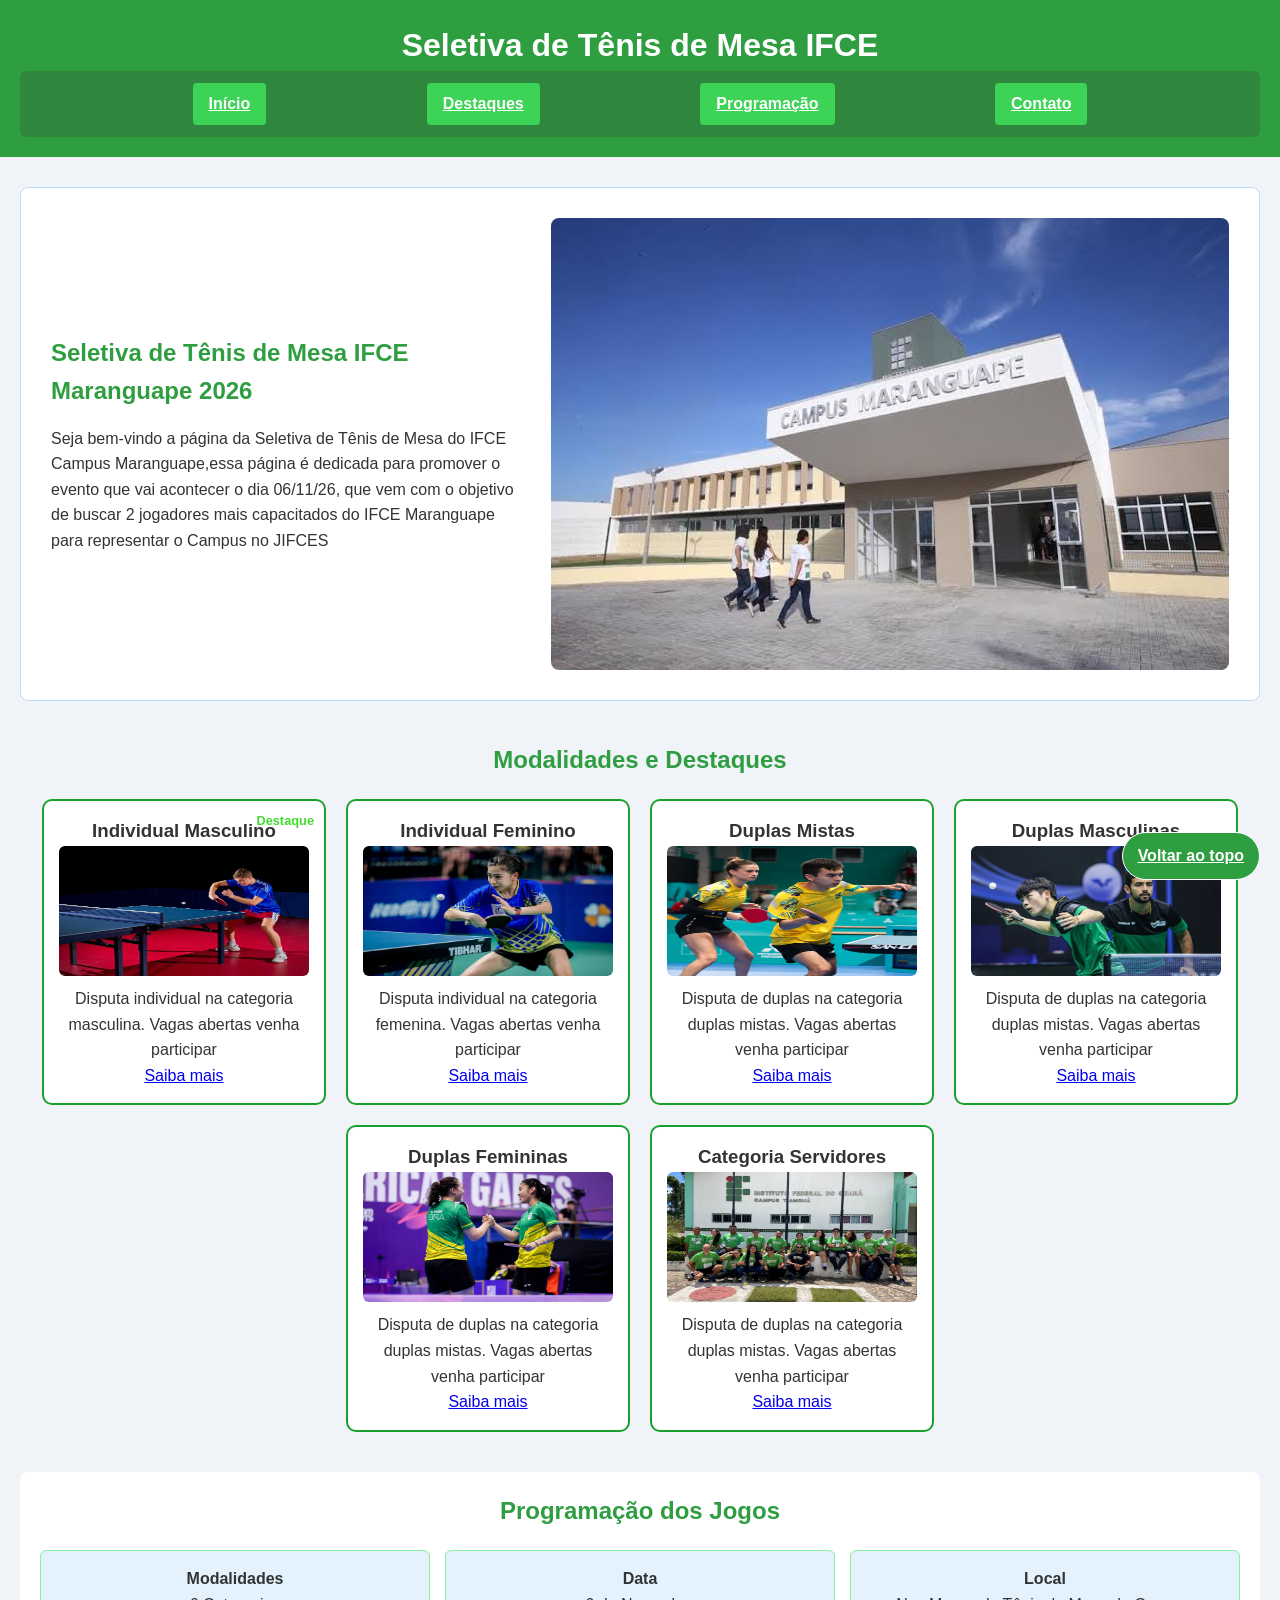
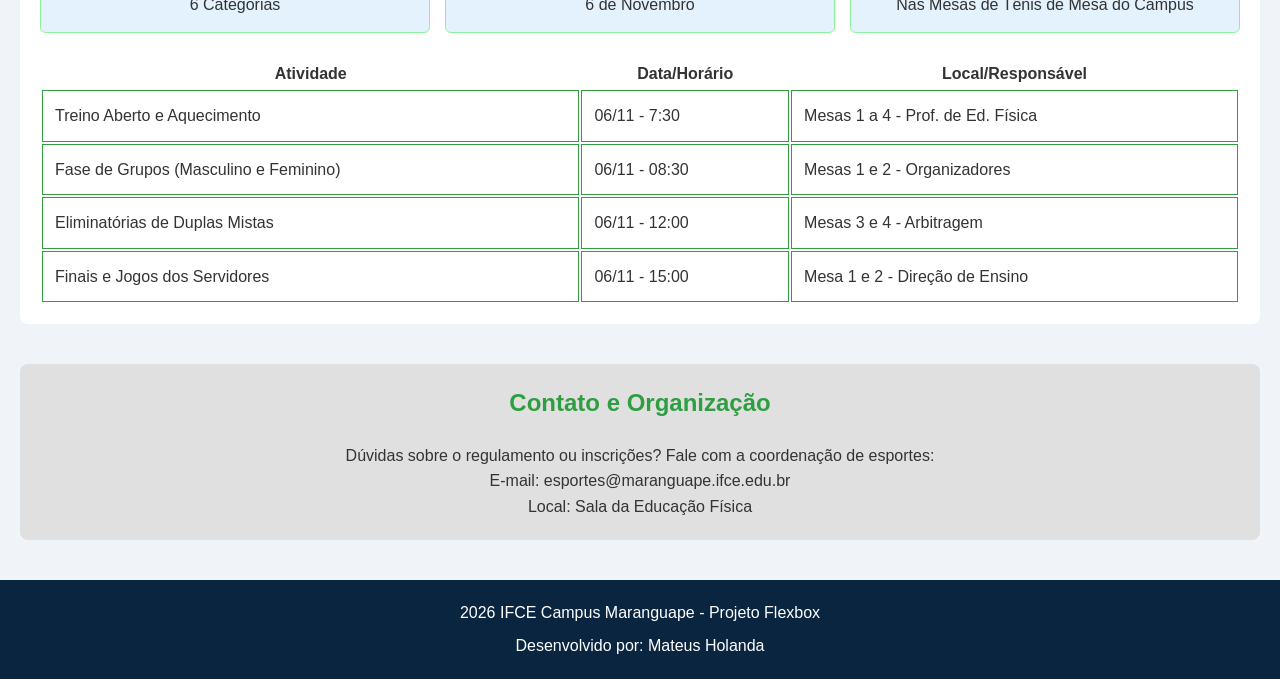
<file: index.html>
<!DOCTYPE html>
<html lang="pt-br">

<head>
    <meta charset="UTF-8">
    <title>Meu Projeto</title>
    <link rel="stylesheet" href="style.css">
</head>

<body>

    <header id="inicio">
        <h1>Seletiva de Tênis de Mesa IFCE</h1>

        <nav class="menu">
            <a href="#inicio">Início</a>
            <a href="#destaques">Destaques</a>
            <a href="#programacao">Programação</a>
            <a href="#contato">Contato</a>
        </nav>
    </header>

    <main>
        <section class="apresentacao">
            <div class="apresentacao-texto">
                <h1>Seletiva de Tênis de Mesa IFCE Maranguape 2026</h1>
                <p>
                    Seja bem-vindo a página da Seletiva de Tênis de Mesa do IFCE Campus Maranguape,essa página é dedicada para promover o evento que vai acontecer o dia 06/11/26, que vem com o objetivo de buscar 2 jogadores mais capacitados do IFCE Maranguape para representar o Campus no JIFCES
                </p>
            </div>
            <img class="apresentacao-img" src="img/imagem1.jpg" alt="Imagem do IFCE Campus Maraguanpe">
        </section>

        <section id="destaques">
            <h2>Modalidades e Destaques</h2>

            <div class="cards">
                <div class="card">
                    <h3 class="Destaque">Destaque</h3>
                    <h3>Individual Masculino</h3>
                    <img src="img/imagem2.jpg" alt="Imagem de um jogador de tênis de mesa">
                    <p>Disputa individual na categoria masculina. Vagas abertas venha participar</p>
                    <a href="#">Saiba mais</a>
                </div>
                <div class="card">
                    <h3>Individual Feminino</h3>
                    <img src="img/imagem3.jpg" alt="Imagem de uma jogadora de tênis de mesa">
                    <p>Disputa individual na categoria femenina. Vagas abertas venha participar</p>
                    <a href="#">Saiba mais</a>
                </div>
                
                <div class="card">
                    <h3>Duplas Mistas</h3>
                    <img src="img/imagem4.jpg" alt="Imagem de um jogador e uma jogadora de tênis de mesa">
                    <p>Disputa de duplas na categoria duplas mistas. Vagas abertas venha participar</p>
                    <a href="#">Saiba mais</a>
                </div>
                
                <div class="card">
                    <h3>Duplas Masculinas</h3>
                    <img src="img/imagem5.jpg" alt="Imagem de dois jogadores de tênis de mesa">
                    <p>Disputa de duplas na categoria duplas mistas. Vagas abertas venha participar</p>
                    <a href="#">Saiba mais</a>
                </div>
                
                <div class="card">
                    <h3>Duplas Femininas</h3>
                    <img src="img/imagem6.jpg" alt="Imagem de duas atlestas de tênis de mesa">
                    <p>Disputa de duplas na categoria duplas mistas. Vagas abertas venha participar</p>
                    <a href="#">Saiba mais</a>
                </div>
                
                <div class="card">
                    <h3>Categoria Servidores</h3>
                    <img src="img/imagem7.jpg" alt="Imagem de servidores do IFCE campus Tianguá">
                    <p>Disputa de duplas na categoria duplas mistas. Vagas abertas venha participar</p>
                    <a href="#">Saiba mais</a>
                </div>
            </div>
        </section>

        <section id="programacao">
            <h2>Programação dos Jogos</h2>

            <div class="informacoes">
                <div class="info">
                    <h4>Modalidades</h4>
                    <p>6 Categorias</p>
                </div>
                <div class="info">
                    <h4>Data</h4>
                    <p>6 de Novembro</p>
                </div>
                <div class="info">
                    <h4>Local</h4>
                    <p>Nas Mesas de Tênis de Mesa do Campus</p>
                </div>
            </div>
            <table class="tabela-programacao">
                <thead>
                    <tr>
                        <th>Atividade</th>
                        <th>Data/Horário</th>
                        <th>Local/Responsável</th>
                    </tr>
                </thead>
                <tbody>
                    <tr>
                        <td>Treino Aberto e Aquecimento</td>
                        <td>06/11 - 7:30</td>
                        <td>Mesas 1 a 4 - Prof. de Ed. Física</td>
                    </tr>
                    <tr>
                        <td>Fase de Grupos (Masculino e Feminino)</td>
                        <td>06/11 - 08:30</td>
                        <td>Mesas 1 e 2 - Organizadores</td>
                    </tr>
                    <tr>
                        <td>Eliminatórias de Duplas Mistas</td>
                        <td>06/11 - 12:00</td>
                        <td>Mesas 3 e 4 - Arbitragem</td>
                    </tr>
                    <tr>
                        <td>Finais e Jogos dos Servidores</td>
                        <td>06/11 - 15:00</td>
                        <td>Mesa 1 e 2 - Direção de Ensino</td>
                    </tr>
                </tbody>
            </table>
        </section>

        <section id="contato">
            <h2>Contato e Organização</h2>
            <p>Dúvidas sobre o regulamento ou inscrições? Fale com a coordenação de esportes:</p>
            <p>E-mail: esportes@maranguape.ifce.edu.br</p>
            <p>Local: Sala da Educação Física</p>
        </section>
    </main>

    <footer>
        <p>2026 IFCE Campus Maranguape - Projeto Flexbox</p>
        <p>Desenvolvido por: Mateus Holanda</p>
    </footer>

    <a href="#inicio" class="voltar-topo">
        Voltar ao topo
    </a>

</body>

</html>
</file>
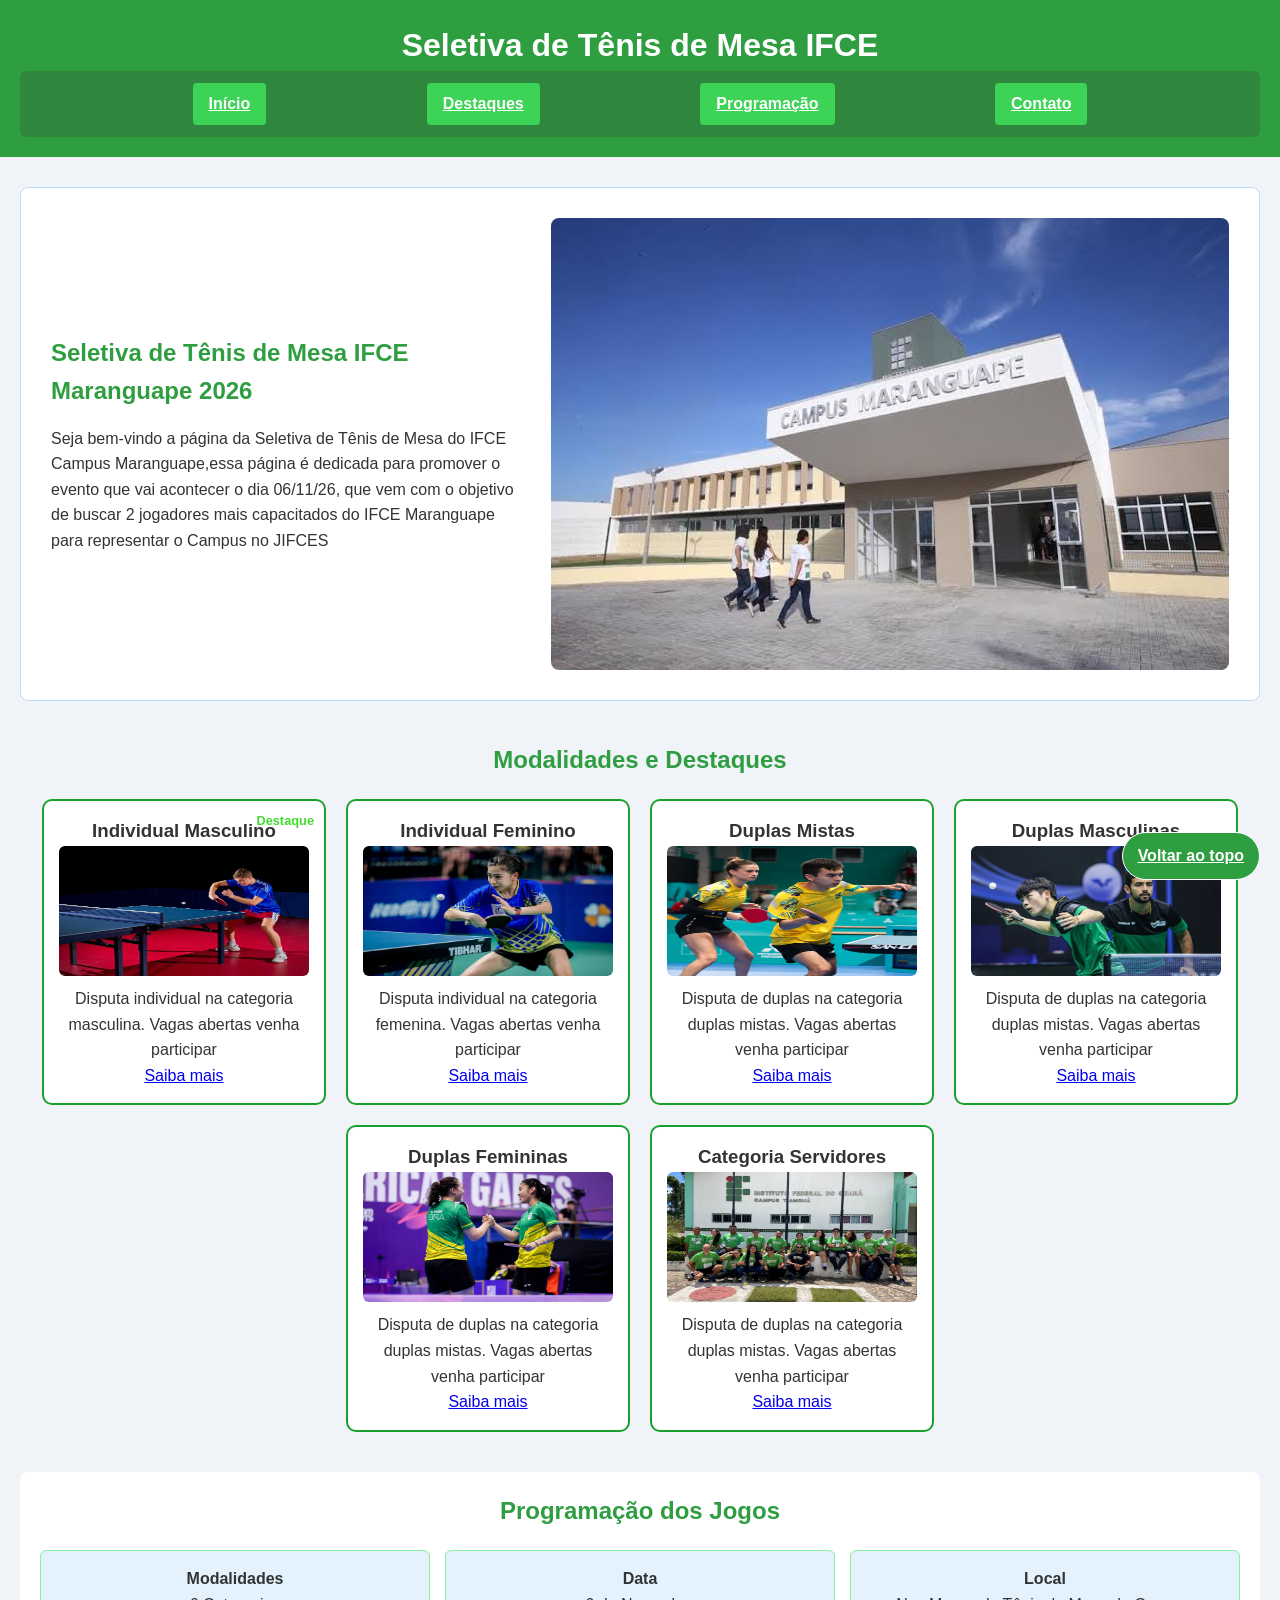
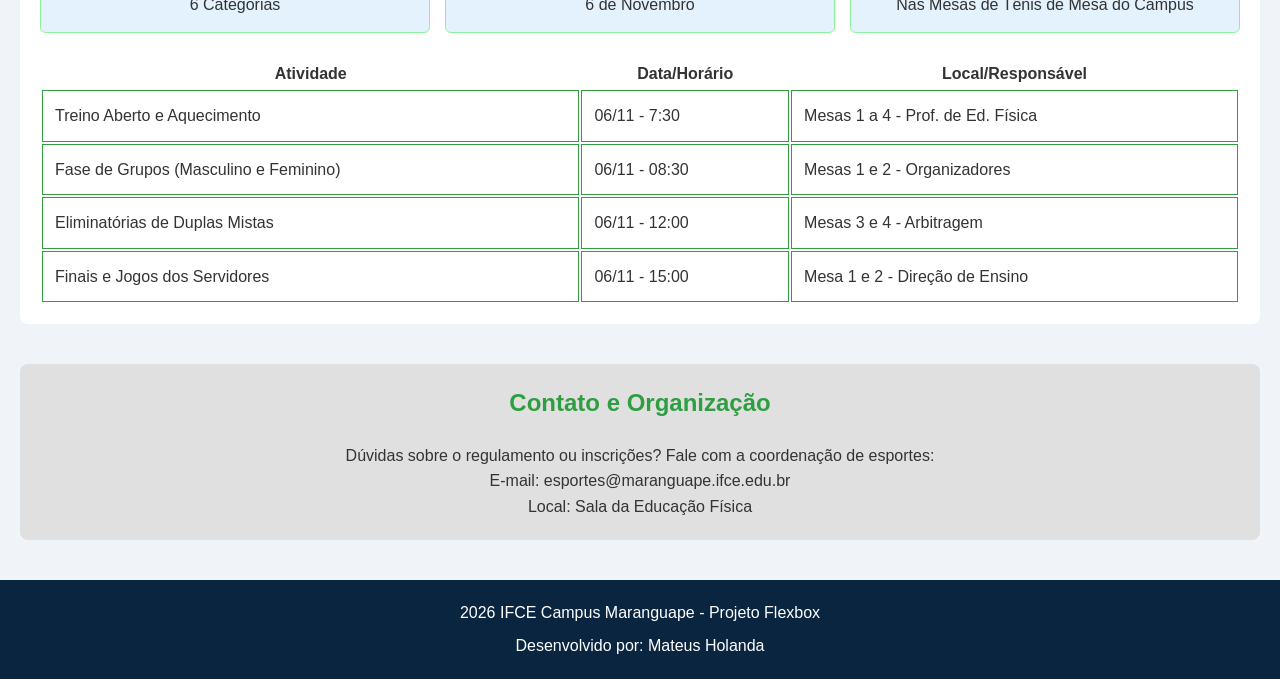
<file: atividadeCSS4.html>
<!DOCTYPE html>
<html lang="pt-br">

<head>
    <meta charset="UTF-8">
    <title>Meu Projeto</title>
    <link rel="stylesheet" href="style.css">
</head>

<body>

    <header id="inicio">
        <h1>Seletiva de Tênis de Mesa IFCE</h1>

        <nav class="menu">
            <a href="#inicio">Início</a>
            <a href="#destaques">Destaques</a>
            <a href="#programacao">Programação</a>
            <a href="#contato">Contato</a>
        </nav>
    </header>

    <main>
        <section class="apresentacao">
            <div class="apresentacao-texto">
                <h1>Seletiva de Tênis de Mesa IFCE Maranguape 2026</h1>
                <p>
                    Seja bem-vindo a página da Seletiva de Tênis de Mesa do IFCE Campus Maranguape,essa página é dedicada para promover o evento que vai acontecer o dia 06/11/26, que vem com o objetivo de buscar 2 jogadores mais capacitados do IFCE Maranguape para representar o Campus no JIFCES
                </p>
            </div>
            <img class="apresentacao-img" src="img/imagem1.jpg" alt="Imagem do IFCE Campus Maraguanpe">
        </section>

        <section id="destaques">
            <h2>Modalidades e Destaques</h2>

            <div class="cards">
                <div class="card">
                    <h3 class="Destaque">Destaque</h3>
                    <h3>Individual Masculino</h3>
                    <img src="img/imagem2.jpg" alt="Imagem de um jogador de tênis de mesa">
                    <p>Disputa individual na categoria masculina. Vagas abertas venha participar</p>
                    <a href="#">Saiba mais</a>
                </div>
                <div class="card">
                    <h3>Individual Feminino</h3>
                    <img src="img/imagem3.jpg" alt="Imagem de uma jogadora de tênis de mesa">
                    <p>Disputa individual na categoria femenina. Vagas abertas venha participar</p>
                    <a href="#">Saiba mais</a>
                </div>
                
                <div class="card">
                    <h3>Duplas Mistas</h3>
                    <img src="img/imagem4.jpg" alt="Imagem de um jogador e uma jogadora de tênis de mesa">
                    <p>Disputa de duplas na categoria duplas mistas. Vagas abertas venha participar</p>
                    <a href="#">Saiba mais</a>
                </div>
                
                <div class="card">
                    <h3>Duplas Masculinas</h3>
                    <img src="img/imagem5.jpg" alt="Imagem de dois jogadores de tênis de mesa">
                    <p>Disputa de duplas na categoria duplas mistas. Vagas abertas venha participar</p>
                    <a href="#">Saiba mais</a>
                </div>
                
                <div class="card">
                    <h3>Duplas Femininas</h3>
                    <img src="img/imagem6.jpg" alt="Imagem de duas atlestas de tênis de mesa">
                    <p>Disputa de duplas na categoria duplas mistas. Vagas abertas venha participar</p>
                    <a href="#">Saiba mais</a>
                </div>
                
                <div class="card">
                    <h3>Categoria Servidores</h3>
                    <img src="img/imagem7.jpg" alt="Imagem de servidores do IFCE campus Tianguá">
                    <p>Disputa de duplas na categoria duplas mistas. Vagas abertas venha participar</p>
                    <a href="#">Saiba mais</a>
                </div>
            </div>
        </section>

        <section id="programacao">
            <h2>Programação dos Jogos</h2>

            <div class="informacoes">
                <div class="info">
                    <h4>Modalidades</h4>
                    <p>6 Categorias</p>
                </div>
                <div class="info">
                    <h4>Data</h4>
                    <p>6 de Novembro</p>
                </div>
                <div class="info">
                    <h4>Local</h4>
                    <p>Nas Mesas de Tênis de Mesa do Campus</p>
                </div>
            </div>
            <table class="tabela-programacao">
                <thead>
                    <tr>
                        <th>Atividade</th>
                        <th>Data/Horário</th>
                        <th>Local/Responsável</th>
                    </tr>
                </thead>
                <tbody>
                    <tr>
                        <td>Treino Aberto e Aquecimento</td>
                        <td>06/11 - 7:30</td>
                        <td>Mesas 1 a 4 - Prof. de Ed. Física</td>
                    </tr>
                    <tr>
                        <td>Fase de Grupos (Masculino e Feminino)</td>
                        <td>06/11 - 08:30</td>
                        <td>Mesas 1 e 2 - Organizadores</td>
                    </tr>
                    <tr>
                        <td>Eliminatórias de Duplas Mistas</td>
                        <td>06/11 - 12:00</td>
                        <td>Mesas 3 e 4 - Arbitragem</td>
                    </tr>
                    <tr>
                        <td>Finais e Jogos dos Servidores</td>
                        <td>06/11 - 15:00</td>
                        <td>Mesa 1 e 2 - Direção de Ensino</td>
                    </tr>
                </tbody>
            </table>
        </section>

        <section id="contato">
            <h2>Contato e Organização</h2>
            <p>Dúvidas sobre o regulamento ou inscrições? Fale com a coordenação de esportes:</p>
            <p>E-mail: esportes@maranguape.ifce.edu.br</p>
            <p>Local: Sala da Educação Física</p>
        </section>
    </main>

    <footer>
        <p>2026 IFCE Campus Maranguape - Projeto Flexbox</p>
        <p>Desenvolvido por: Mateus Holanda</p>
    </footer>

    <a href="#inicio" class="voltar-topo">
        Voltar ao topo
    </a>

</body>

</html>
</file>
<file: style.css>
* {
    margin: 0;
}
body {
    font-family: Arial, sans-serif;
    line-height: 1.6;
    background-color: #f0f4f8;
    color: #333333;
}

h2 {
    text-align: center;
    margin-bottom: 20px;
    color: #2f9e41;
}

header {
    background-color: #2f9e41;
    color: #ffffff;
    padding: 20px;
    text-align: center;
}

.menu {
    display: flex;
    flex-direction: row;
    justify-content: space-evenly;
    align-items: center;
    background-color: #30883f;
    padding: 12px;
    border-radius: 6px;
}

.menu a {
    color: #ffffff;
    font-weight: bold;
    padding: 8px 16px;
    background-color: #3dd356;
    border-radius: 4px;
}

.menu a:hover {
    background-color: #8bf19c;
    color: #2f9e41;
}

.apresentacao {
    display: flex;
    align-items: center;
    gap: 20px;
    padding: 30px;
    margin: 30px 20px;
    background-color: #ffffff;
    border-radius: 8px;
    border: 1px solid #bbdefb;
}

.apresentacao-texto h1 {
    color: #2f9e41;
    margin-bottom: 15px;
    } 

.apresentacao-img {
    border-radius: 8px;
}

#destaques {
    margin: 40px;
}

.Destaque{
    position: absolute;
    top: 10px;
    right: 10px;
    font-size: 0.8rem;
    font-weight: bold;
    color: #45da31;
    margin: 0;
}
.cards {
    display: flex;
    flex-direction: row;
    flex-wrap: wrap;
    justify-content: center;
    gap: 20px;
}

.card {
    width: 250px;
    padding: 15px;
    border: 2px solid #19a130;
    border-radius: 10px;
    background-color: #ffffff;
    display: flex;
    flex-direction: column;
    align-items: center;
    text-align: center;
    position: relative;
}
.card img {
    width: 100%;
    height: 130px;
    border-radius: 6px;
    margin-bottom: 10px;}

#programacao {
    margin: 40px 20px;
    padding: 20px;
    background-color: #ffffff;
    border-radius: 8px;
}

.informacoes {
    display: flex;
    justify-content: space-between;
    align-items: center;
    gap: 15px;
    margin-bottom: 25px;} 

.info {
    flex: 1;
    background-color: #e3f2fd;
    border: 1px solid #8bf19c;
    padding: 15px;
    border-radius: 6px;
    text-align: center;
}

.tabela-programacao {
    width: 100%;
    margin-top: 15px;
}

.tabela-programacao td {
    border: 1px solid #2f9e41;
    padding: 12px;
    text-align: left;}

#contato {
    margin: 40px 20px;
    padding: 20px;
    background-color: #e0e0e0;
    border-radius: 8px;
    text-align: center;
}

footer {
    display: flex;
    flex-direction: column;
    align-items: center;
    background-color: #0a2540;
    color: #ffffff;
    padding: 20px;
    gap: 8px;
}

.voltar-topo {
    position: fixed;
    bottom: 20px;
    right: 20px;
    background-color: #2f9e41;
    color: #ffffff;
    padding: 10px 15px;
    border-radius: 50px;
    font-weight: bold;
    border: 1px solid #ffffff;
}

.voltar-topo:hover {
    background-color: #d32f2f;
}
</file>
